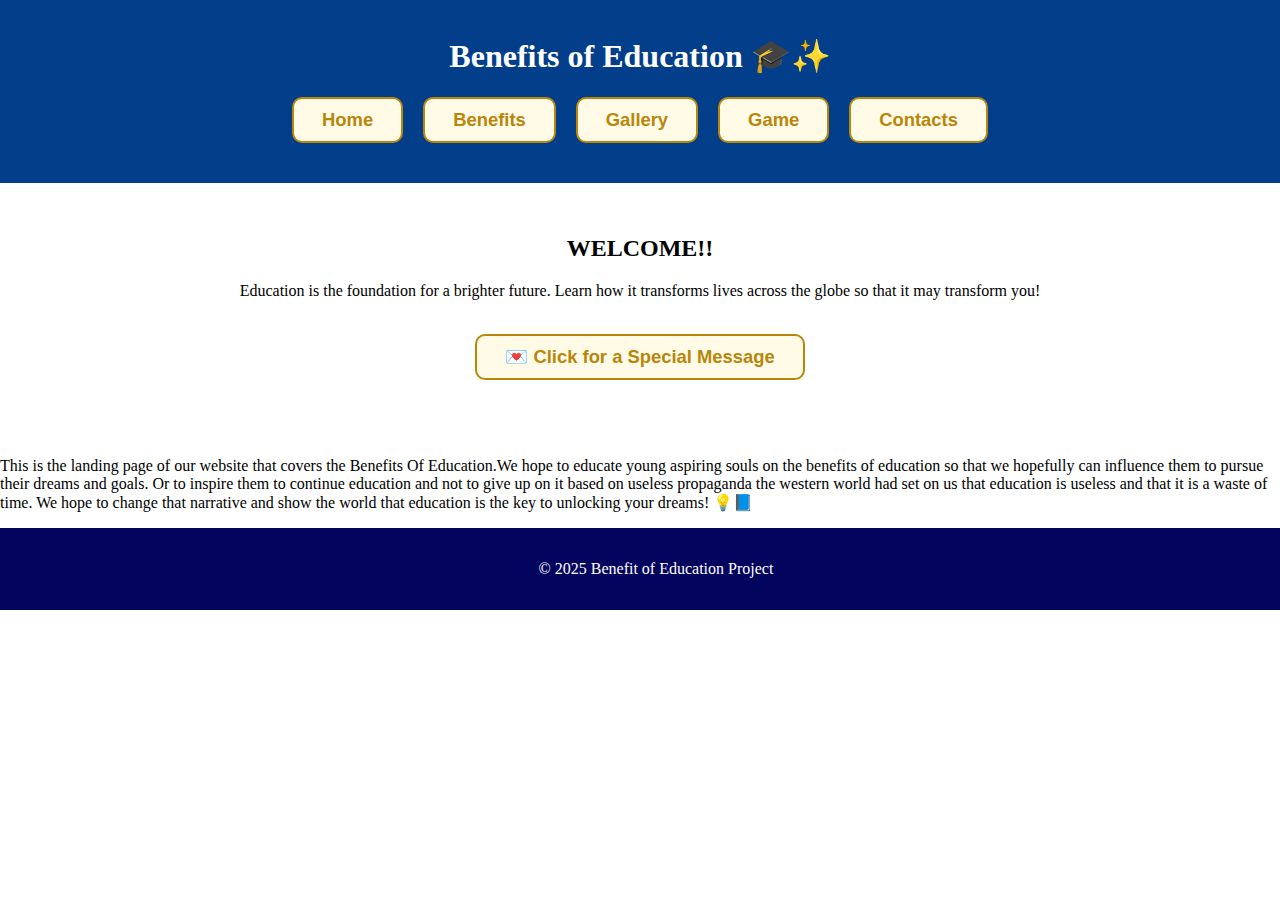
<file: index.html>
<!DOCTYPE html>
<html lang="en">
<head>
  <meta charset="UTF-8" />
  <meta name="viewport" content="width=device-width, initial-scale=1.0"/>
  <title>Benefit of Education</title>
  <link rel="stylesheet" href="style.css">
</head>
<body>
  <header>
    <h1>Benefits of Education 🎓✨</h1>
    <nav class="main-nav">
      <button class="nav-btn" onclick="window.location.href='index.html'">Home</button>
      <button class="nav-btn" onclick="window.location.href='benefits.html'">Benefits</button>
      <button class="nav-btn" onclick="window.location.href='gallery.html'">Gallery</button>
      <button class="nav-btn" onclick="window.location.href='game.html'">Game</button>
      <button class="nav-btn" onclick="window.location.href='contacts.html'">Contacts</button>
    </nav>
  </header>

  <main>
    <section>
      <h2>WELCOME!!</h2>
      <p>Education is the foundation for a brighter future. Learn how it transforms lives across the globe so that it may transform you!</p>
      <button class="greeting-btn" onclick="showGreeting()">💌 Click for a Special Message</button>
      <p id="greeting" class="greeting-message"></p>
    </section>
  </main>
  <section></section>
  <p> This is the landing page of our website that covers the Benefits Of Education.We hope to educate young aspiring souls on the benefits of education so that
    we hopefully can influence them to pursue their dreams and goals. Or to inspire them to continue education and not to give up on it based on useless propaganda the western world had set on us
    that education is useless and that it is a waste of time. We hope to change that narrative and show the world that education is the key to unlocking your dreams! 💡📘
  </p>
</body>
</section>
  <footer>
    <p>&copy; 2025 Benefit of Education Project</p>
  </footer>

  <script>
    function showGreeting() {
      document.getElementById('greeting').textContent = 'Thank you for being here, You Matter!';
    }
  </script>
  <script src="script.js"></script>
</body>
</html>
</file>
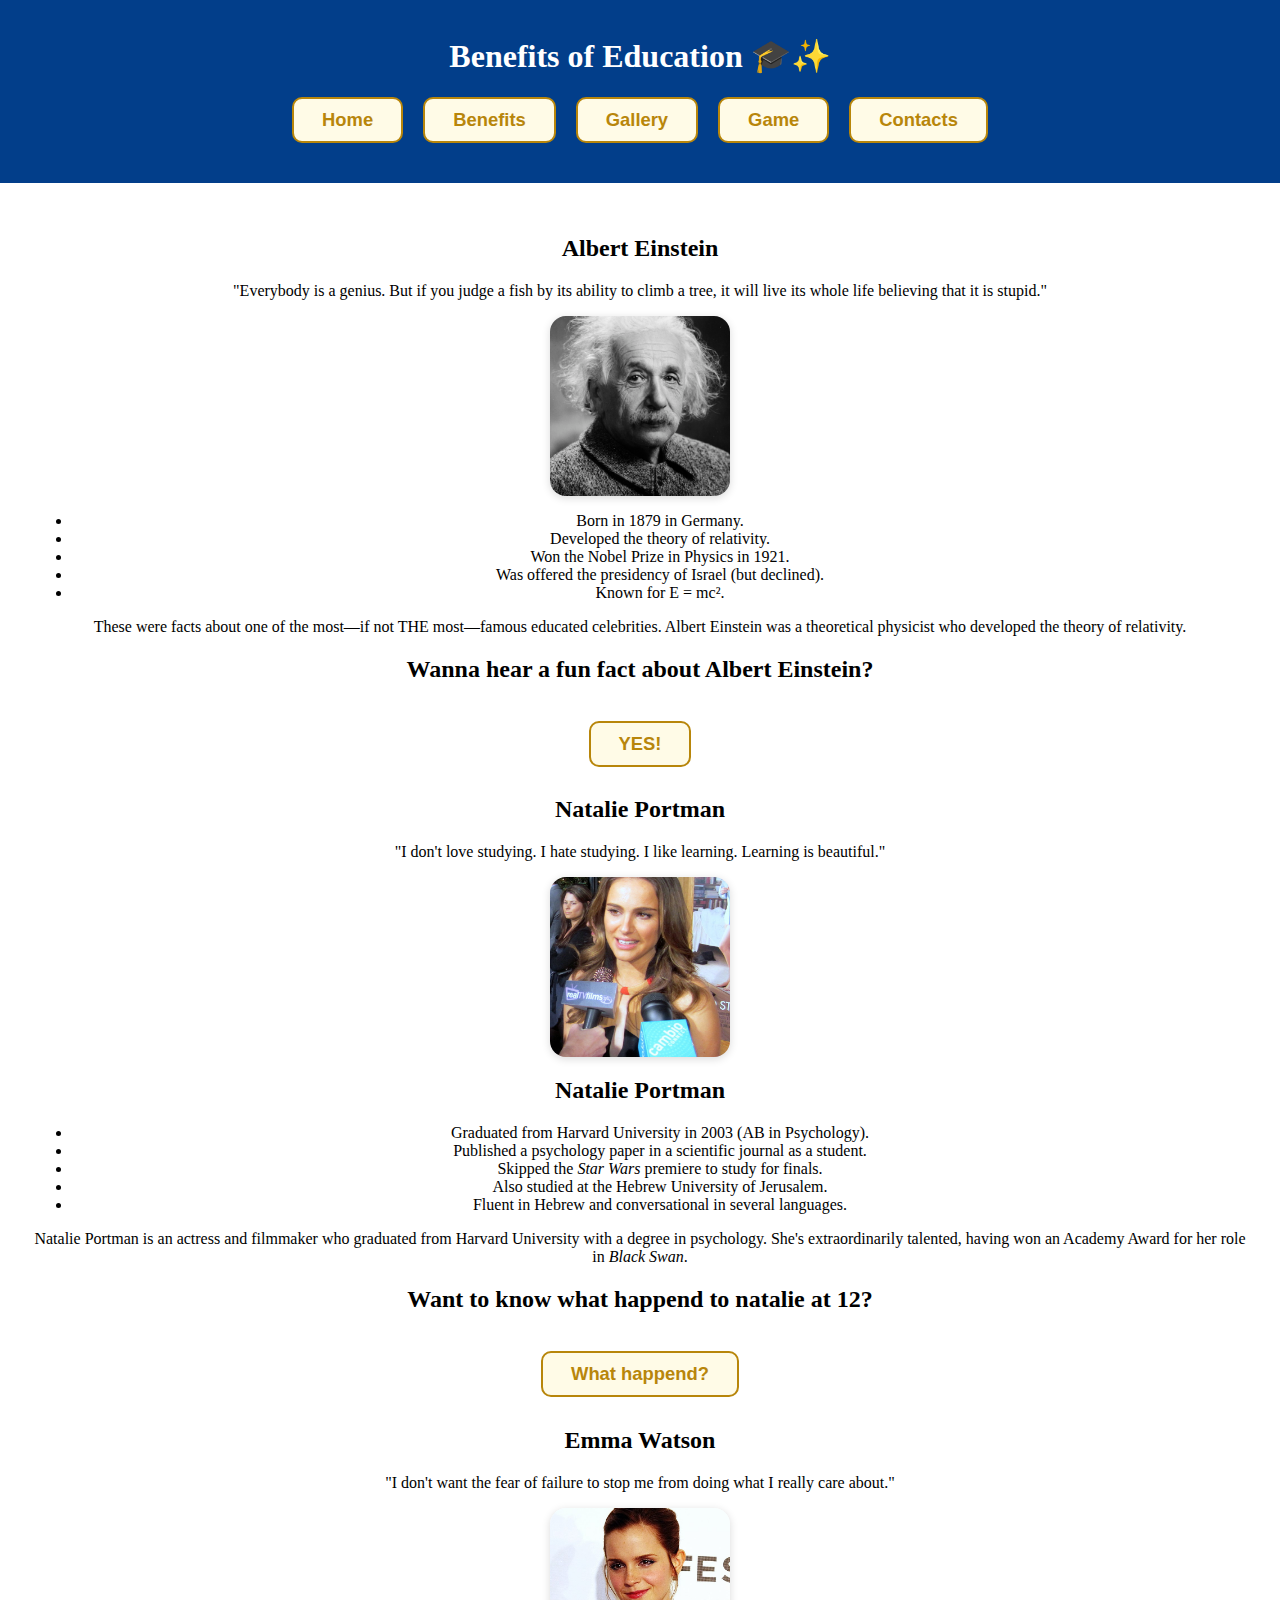
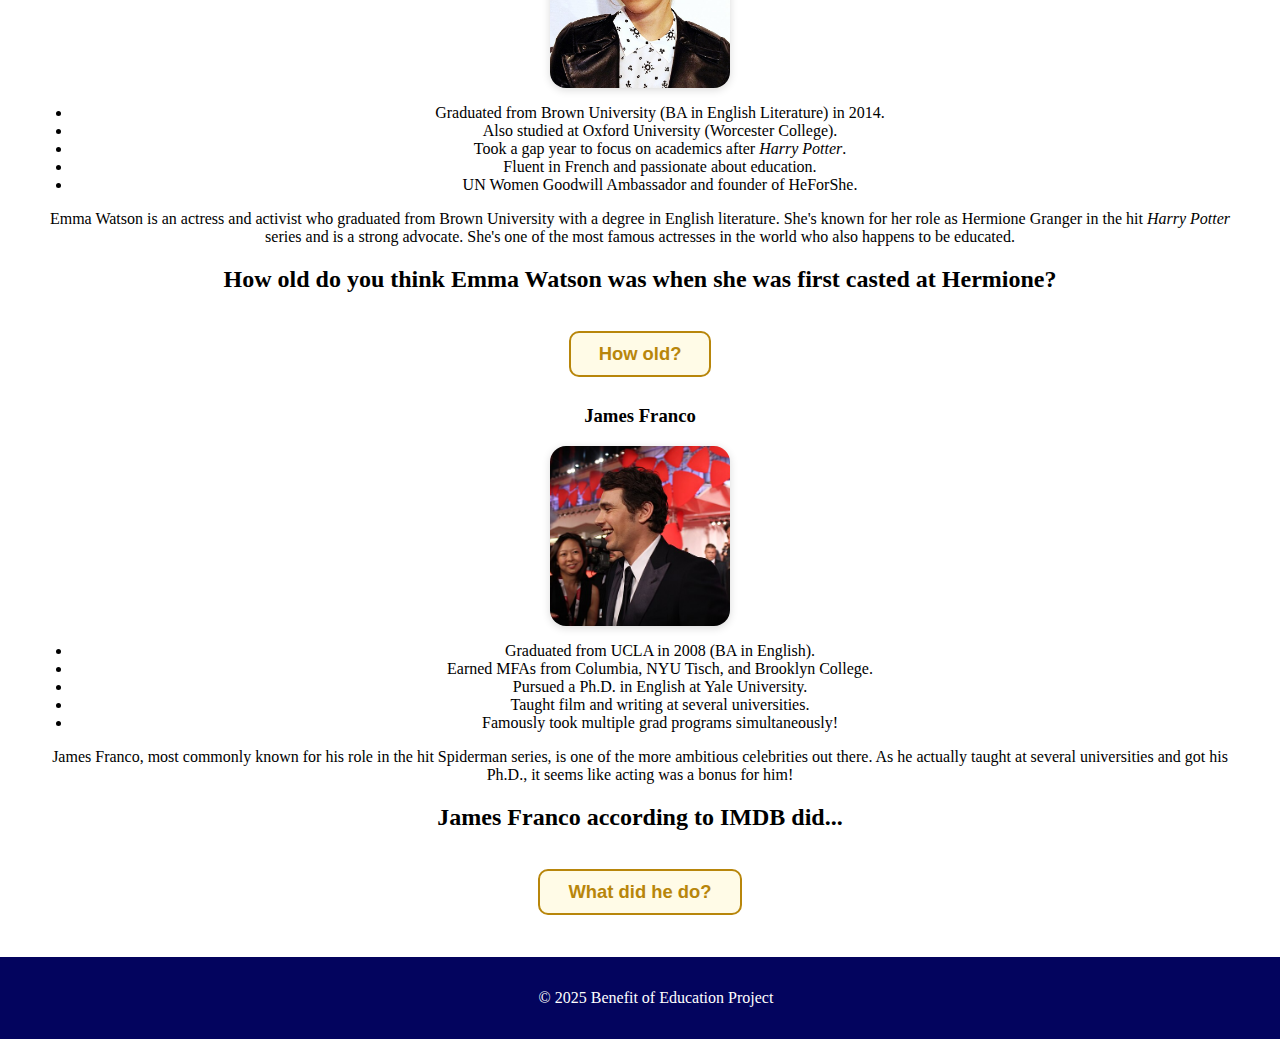
<file: benefits.html>
<!DOCTYPE html>
<html lang="en">
<head>
  <meta charset="UTF-8" />
  <meta name="viewport" content="width=device-width, initial-scale=1.0"/>
  <title>Benefits of Education</title>
  <link rel="stylesheet" href="style.css" />
</head>
<body>
  <header>
    <h1>Benefits of Education 🎓✨</h1>
    <nav class="main-nav">
      <button class="nav-btn" onclick="window.location.href='index.html'">Home</button>
      <button class="nav-btn" onclick="window.location.href='benefits.html'">Benefits</button>
      <button class="nav-btn" onclick="window.location.href='gallery.html'">Gallery</button>
      <button class="nav-btn" onclick="window.location.href='game.html'">Game</button>
      <button class="nav-btn" onclick="window.location.href='contacts.html'">Contacts</button>
    </nav>
  </header>

  <main>
    <section>
      <h2>Albert Einstein</h2>
      <blockquote>
        "Everybody is a genius. But if you judge a fish by its ability to climb a tree, it will live its whole life believing that it is stupid."
      </blockquote>
      <div class="einstein-card">
        <div class="celebrity-gallery">
          <img src="images/AlbertE.jpg" alt="Albert Einstein" onclick="enlargeImage(this)">
        </div>
        <div class="einstein-facts">
          <ul>
            <li>Born in 1879 in Germany.</li>
            <li>Developed the theory of relativity.</li>
            <li>Won the Nobel Prize in Physics in 1921.</li>
            <li>Was offered the presidency of Israel (but declined).</li>
            <li>Known for E = mc².</li>
          </ul>
        </div>
      </div>
      <p>These were facts about one of the most—if not THE most—famous educated celebrities. Albert Einstein was a theoretical physicist who developed the theory of relativity.</p>
      <h2 id="AlbertHeading">Wanna hear a fun fact about Albert Einstein?</h2>
      <button id="albertBtn" class="greeting-btn">YES!</button>
    </section>

    <section>
      <h2> Natalie Portman</h2>
      <blockquote>
        "I don't love studying. I hate studying. I like learning. Learning is beautiful."
      </blockquote>
      <!-- Natalie Portman Card -->
      <div class="portman-card">
        <div class="celebrity-gallery">
          <img src="images/Portman.jpg" alt="Natalie Portman" onclick="enlargeImage(this)">
        </div>
        <div class="portman-facts">
          <h2>Natalie Portman</h2>
          <ul>
            <li>Graduated from Harvard University in 2003 (AB in Psychology).</li>
            <li>Published a psychology paper in a scientific journal as a student.</li>
            <li>Skipped the <em>Star Wars</em> premiere to study for finals.</li>
            <li>Also studied at the Hebrew University of Jerusalem.</li>
            <li>Fluent in Hebrew and conversational in several languages.</li>
          </ul>
        </div>
      </div>
      <p>Natalie Portman is an actress and filmmaker who graduated from Harvard University with a degree in psychology. She's extraordinarily talented, having won an Academy Award for her role in <em>Black Swan</em>.</p>
      <h2 id="natalieHeading">Want to know what happend to natalie at 12?</h2>
      <button id="natalieBtn" class="greeting-btn">What happend?</button>
    </section>

    <section>
      <h2>Emma Watson</h2>
      <blockquote>
        "I don't want the fear of failure to stop me from doing what I really care about."
      </blockquote>
      <!-- Emma Watson Card -->  
      <div class="watson-card">
        <div class="celebrity-gallery">
          <img src="images/EmmaWatson.jpg" alt="Emma Watson" onclick="enlargeImage(this)">
        </div>
        <div class="watson-facts">
          <ul>
            <li>Graduated from Brown University (BA in English Literature) in 2014.</li>
            <li>Also studied at Oxford University (Worcester College).</li>
            <li>Took a gap year to focus on academics after <em>Harry Potter</em>.</li>
            <li>Fluent in French and passionate about education.</li>
            <li>UN Women Goodwill Ambassador and founder of HeForShe.</li>
          </ul>
        </div>
      </div>
      <p>Emma Watson is an actress and activist who graduated from Brown University with a degree in English literature. She's known for her role as Hermione Granger in the hit <em>Harry Potter</em> series and is a strong advocate. She's one of the most famous actresses in the world who also happens to be educated.</p>
      <h2 id="emmaHeading"> How old do you think Emma Watson was when she was first casted at Hermione?</h2>
      <button id="emmaBtn" class="greeting-btn">How old?</button>
    </section>

    <section>
      <h3> James Franco</h3>
      <!-- James Franco Card -->
      <div class="franco-card">
        <div class="celebrity-gallery">
          <img src="images/JamesFranco.jpg" alt="James Franco" onclick="enlargeImage(this)">
        </div>
        <div class="franco-facts">
          <ul>
            <li>Graduated from UCLA in 2008 (BA in English).</li>
            <li>Earned MFAs from Columbia, NYU Tisch, and Brooklyn College.</li>
            <li>Pursued a Ph.D. in English at Yale University.</li>
            <li>Taught film and writing at several universities.</li>
            <li>Famously took multiple grad programs simultaneously!</li>
          </ul>
        </div>
      </div>
      <p>James Franco, most commonly known for his role in the hit Spiderman series, is one of the more ambitious celebrities out there. As he actually taught at several universities and got his Ph.D., it seems like acting was a bonus for him!</p>
      <h2 id="francoHeading">James Franco according to IMDB did...</h2>
      <button id="francoBtn" class="greeting-btn">What did he do?</button>
    </section>
  </main>

  <footer>
    <p>&copy; 2025 Benefit of Education Project</p>
  </footer>
  <script src="script.js"></script>

<!-- HTML -->
</file>
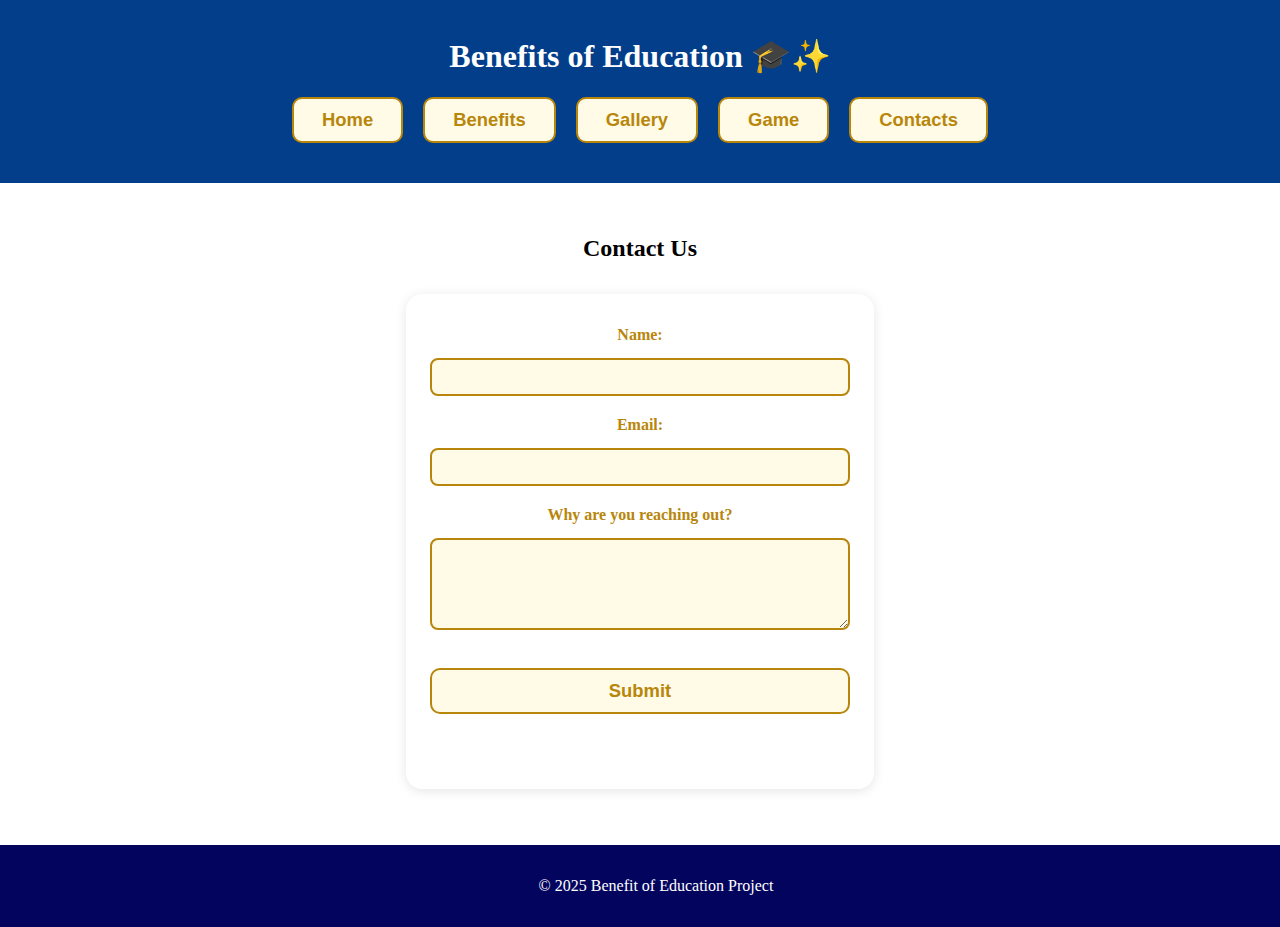
<file: contacts.html>
<!DOCTYPE html>
<html lang="en">
<head>
  <meta charset="UTF-8" />
  <meta name="viewport" content="width=device-width, initial-scale=1.0"/>
  <title>Contact Us - Benefits of Education</title>
  <link rel="stylesheet" href="style.css" />
</head>
<body>
  <header>
    <h1>Benefits of Education 🎓✨</h1>
    <nav class="main-nav">
      <button class="nav-btn" onclick="window.location.href='index.html'">Home</button>
      <button class="nav-btn" onclick="window.location.href='benefits.html'">Benefits</button>
      <button class="nav-btn" onclick="window.location.href='gallery.html'">Gallery</button>
      <button class="nav-btn" onclick="window.location.href='game.html'">Game</button>
      <button class="nav-btn" onclick="window.location.href='contacts.html'">Contacts</button>
    </nav>
  </header>

  <main>
    <h2>Contact Us</h2>
    <form class="contact-form" id="contactForm">
      <label for="name">Name:</label>
      <input type="text" id="name" name="name" required>

      <label for="email">Email:</label>
      <input type="email" id="email" name="email" required>

      <label for="message">Why are you reaching out?</label>
      <textarea id="message" name="message" rows="4" required></textarea>

      <button type="submit" class="greeting-btn">Submit</button>
      <p id="formResult" class="greeting-message"></p>
    </form>
  </main>

  <footer>
    <p>&copy; 2025 Benefit of Education Project</p>
  </footer>
  <script>
    document.getElementById('contactForm').onsubmit = function(e) {
      e.preventDefault();
      document.getElementById('formResult').textContent = 'Thank you for reaching out! We appreciate your message.';
      this.reset();
    };
  </script>
</body>
</html>
</file>
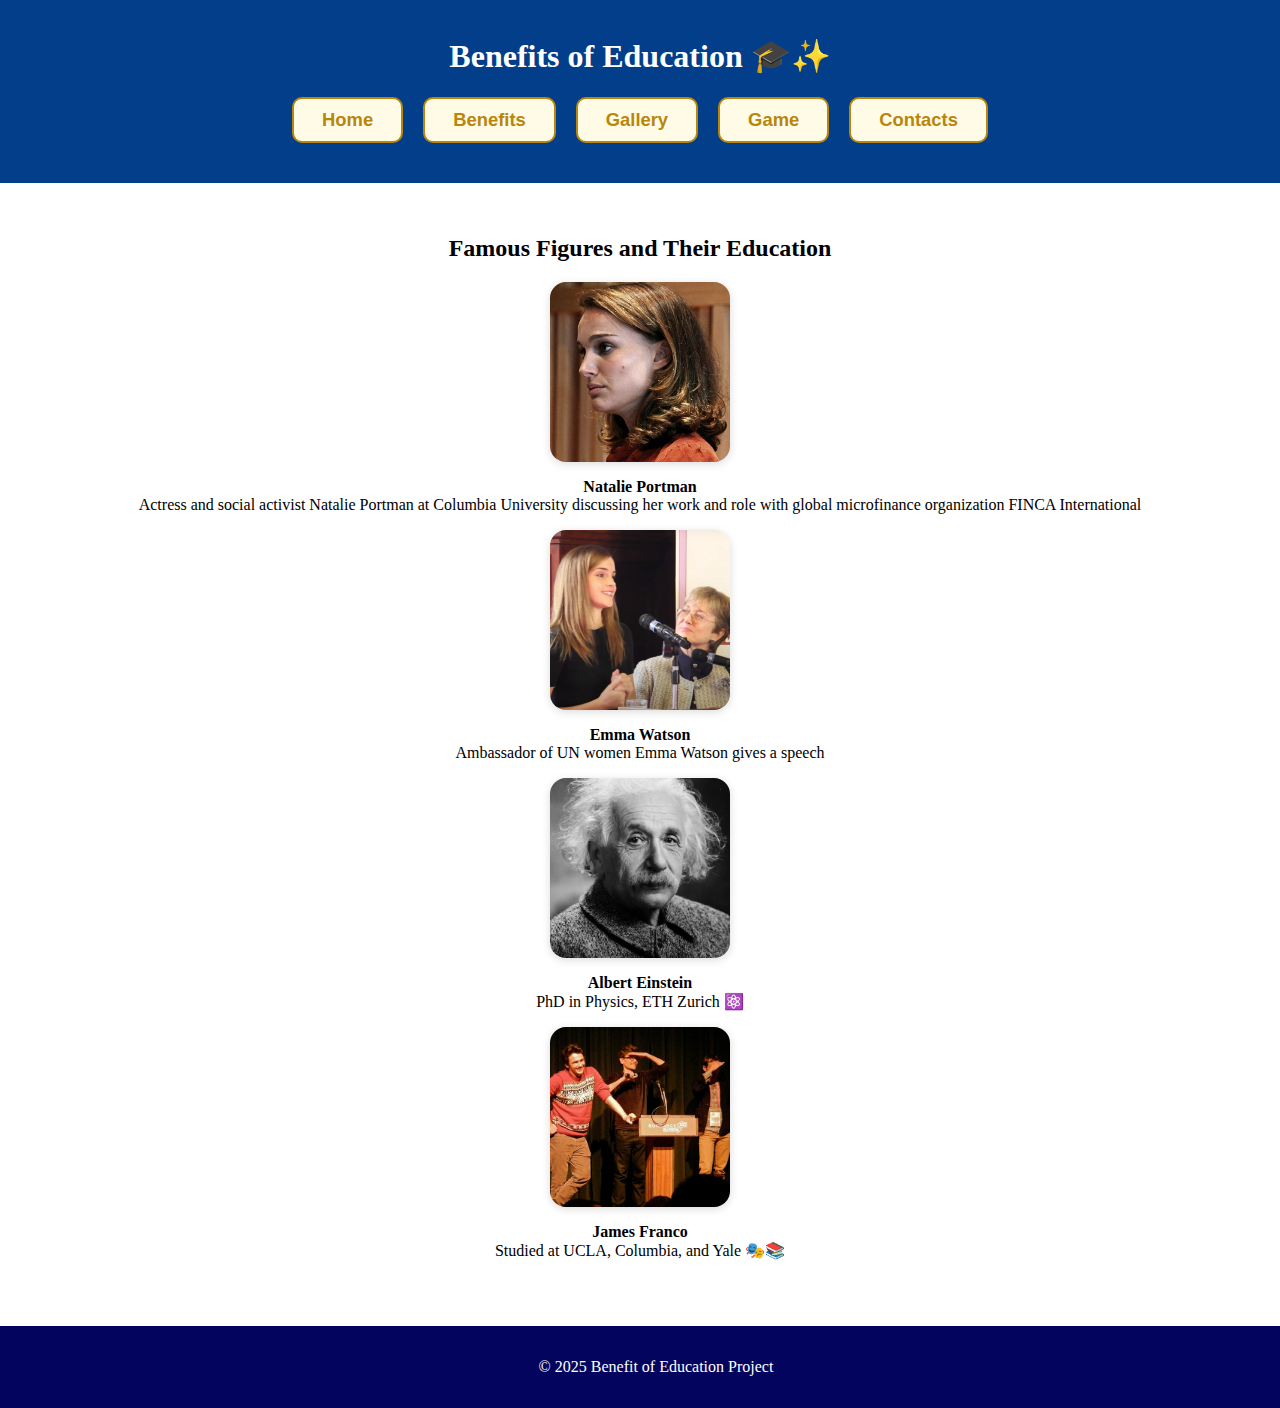
<file: gallery.html>
<!DOCTYPE html>
<html lang="en">
<head>
  <meta charset="UTF-8" />
  <meta name="viewport" content="width=device-width, initial-scale=1.0"/>
  <title>Gallery - Benefits of Education</title>
  <link rel="stylesheet" href="style.css" />
</head>
<body>
  <header>
    <h1>Benefits of Education 🎓✨</h1>
    <nav class="main-nav">
      <button class="nav-btn" onclick="window.location.href='index.html'">Home</button>
      <button class="nav-btn" onclick="window.location.href='benefits.html'">Benefits</button>
      <button class="nav-btn" onclick="window.location.href='gallery.html'">Gallery</button>
      <button class="nav-btn" onclick="window.location.href='game.html'">Game</button>
      <button class="nav-btn" onclick="window.location.href='contacts.html'">Contacts</button>
    </nav>
  </header>

  <main>
    <h2>Famous Figures and Their Education</h2>
    <div class="celebrity-gallery">
      <div class="celebrity-item">
        <img src="images/Natalie_Portman_at_Columbia_University-2.jpg" alt="Natalie Portman" onclick="enlargeImage(this)">
        <p><strong>Natalie Portman</strong><br>Actress and social activist Natalie Portman at Columbia University discussing her work and role with global microfinance organization FINCA International</p>
      </div>
      <div class="celebrity-item">
        <img src="images/Emma_Watson_Uruguay_1.jpg" alt="Emma Watson" onclick="enlargeImage(this)">
        <p><strong>Emma Watson</strong><br>Ambassador of UN women Emma Watson gives a speech</p>
      </div>
      <div class="celebrity-item">
        <img src="images/AlbertE.jpg" alt="Albert Einstein" onclick="enlargeImage(this)">
        <p><strong>Albert Einstein</strong><br>PhD in Physics, ETH Zurich ⚛️</p>
      </div>
      <div class="celebrity-item">
        <img src="images/JamesFrancoE.jpg" alt="James Franco" onclick="enlargeImage(this)">
        <p><strong>James Franco</strong><br>Studied at UCLA, Columbia, and Yale 🎭📚</p>
      </div>
    </div>
    <div id="modal" class="modal" onclick="closeModal()">
      <img id="modal-img">
    </div>
  </main>

  <footer>
    <p>&copy; 2025 Benefit of Education Project</p>
  </footer>
  <script src="script.js"></script>
</body>
</html>
</file>
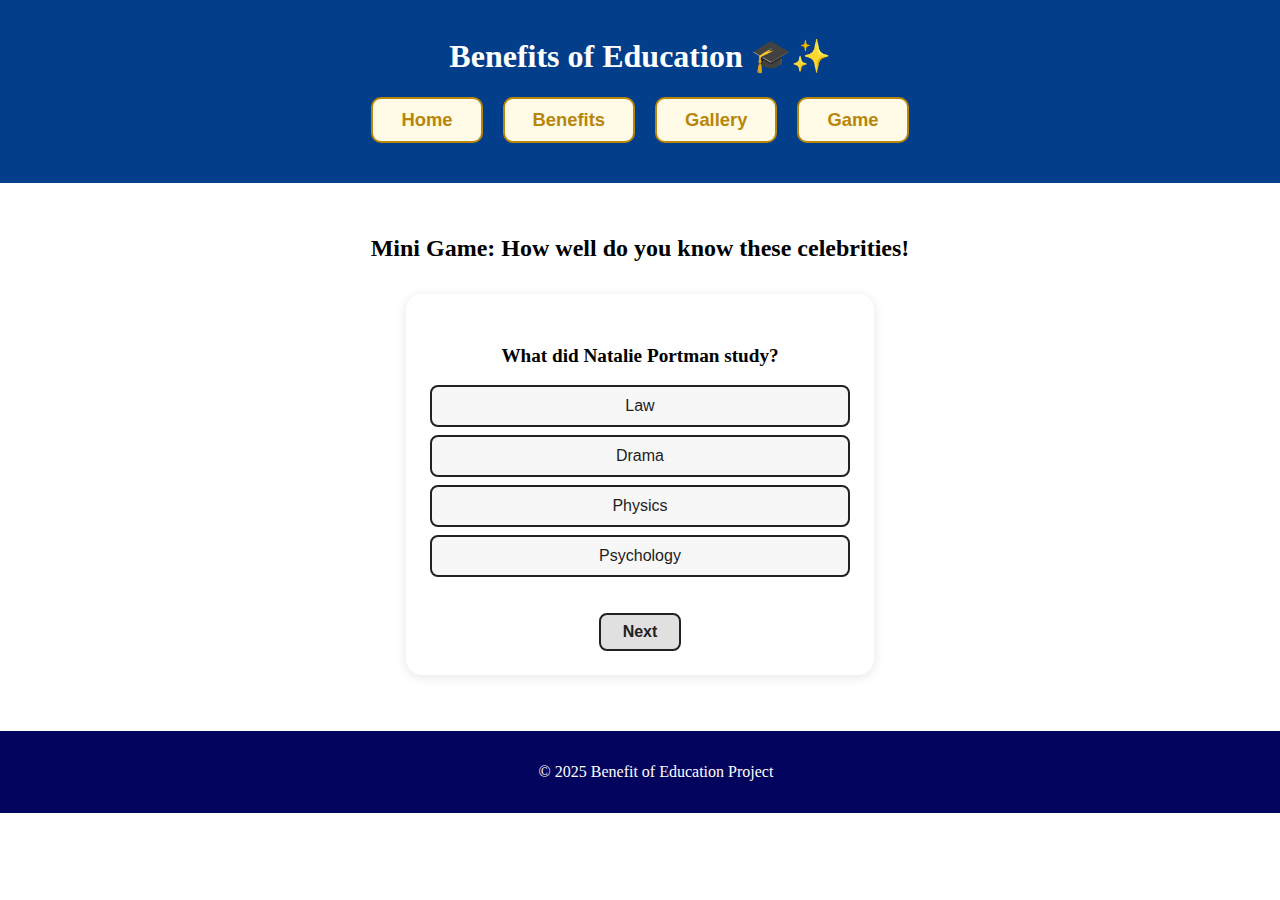
<file: game.html>
<!DOCTYPE html>
<html lang="en">
<head>
  <meta charset="UTF-8" />
  <meta name="viewport" content="width=device-width, initial-scale=1.0"/>
  <title>Game - Benefits of Education</title>
  <link rel="stylesheet" href="style.css" />
</head>
<body>
  <header>
    <h1>Benefits of Education 🎓✨</h1>
    <nav class="main-nav">
      <button class="nav-btn" onclick="window.location.href='index.html'">Home</button>
      <button class="nav-btn" onclick="window.location.href='benefits.html'">Benefits</button>
      <button class="nav-btn" onclick="window.location.href='gallery.html'">Gallery</button>
      <button class="nav-btn" onclick="window.location.href='game.html'">Game</button>
    </nav>
  </header>

  <main>
    <h2>Mini Game: How well do you know these celebrities!</h2>
    <div id="quiz-container">
      <p id="question"></p>
      <div id="answers"></div>
      <p id="result"></p>
      <button onclick="loadQuestion()">Next</button>
    </div>
  </main>

  <footer>
    <p>&copy; 2025 Benefit of Education Project</p>
  </footer>
  <script src="script.js"></script>
</body>
</html>
</file>
<file: style.css>
/* Contact Form Styling */
.contact-form {
  background: #fff;
  border-radius: 16px;
  box-shadow: 0 2px 12px rgba(0,0,0,0.10);
  max-width: 420px;
  margin: 32px auto 24px auto;
  padding: 32px 24px 24px 24px;
  display: flex;
  flex-direction: column;
  gap: 12px;
}
.contact-form label {
  font-weight: 600;
  color: #b8860b;
  margin-bottom: 2px;
}
.contact-form input,
.contact-form textarea {
  border: 2px solid #b8860b;
  border-radius: 8px;
  padding: 8px 10px;
  font-size: 1rem;
  font-family: 'Segoe UI', Arial, sans-serif;
  margin-bottom: 8px;
  background: #fffbe7;
  color: #222;
}
.contact-form input:focus,
.contact-form textarea:focus {
  outline: none;
  border-color: #222;
}
/* Greeting Button and Message Styling */
.greeting-btn {
  background: #fffbe7;
  color: #b8860b;
  border: 2px solid #b8860b;
  border-radius: 10px;
  padding: 10px 28px;
  font-size: 1.15rem;
  font-family: 'Segoe UI', Arial, sans-serif;
  font-weight: 600;
  margin: 18px 0 10px 0;
  cursor: pointer;
  transition: background 0.2s, color 0.2s;
}
.greeting-btn:hover {
  background: #b8860b;
  color: #fffbe7;
}
.greeting-message {
  font-size: 1.2rem;
  color: #b8860b;
  font-weight: 600;
  margin-top: 10px;
  letter-spacing: 0.5px;
}
/* Quiz Styling for game.html */
#quiz-container {
  background: #fff;
  border-radius: 16px;
  box-shadow: 0 2px 12px rgba(0,0,0,0.10);
  max-width: 420px;
  margin: 32px auto 24px auto;
  padding: 32px 24px 24px 24px;
  text-align: center;
}
#quiz-container p#question {
  font-size: 1.2rem;
  font-weight: 600;
  margin-bottom: 18px;
}
#quiz-container #answers button {
  display: block;
  width: 100%;
  margin: 8px 0;
  padding: 10px 0;
  font-size: 1rem;
  border-radius: 8px;
  border: 2px solid #222;
  background: #f7f7f7;
  color: #222;
  cursor: pointer;
  transition: background 0.2s, color 0.2s;
}
#quiz-container #answers button:hover {
  background: #222;
  color: #fff;
}
#quiz-container #result {
  font-size: 1.1rem;
  margin-top: 16px;
  font-weight: 500;
}
#quiz-container button[onclick*='loadQuestion'] {
  margin-top: 18px;
  background: #e0e0e0;
  color: #222;
  border: 2px solid #222;
  border-radius: 8px;
  padding: 8px 22px;
  font-size: 1rem;
  font-family: 'Segoe UI', Arial, sans-serif;
  font-weight: 600;
  cursor: pointer;
  transition: background 0.2s, color 0.2s;
}
#quiz-container button[onclick*='loadQuestion']:hover {
  background: #222;
  color: #fff;
}
/* Navigation Button Styling */
.main-nav {
  display: flex;
  gap: 12px;
  justify-content: center;
  margin: 18px 0 24px 0;
}
.nav-btn {
  background: #fffbe7;
  color: #b8860b;
  border: 2px solid #b8860b;
  border-radius: 10px;
  padding: 10px 28px;
  font-size: 1.15rem;
  font-family: 'Segoe UI', Arial, sans-serif;
  font-weight: 600;
  margin: 0 4px;
  cursor: pointer;
  transition: background 0.2s, color 0.2s;
}
.nav-btn:hover {
  background: #b8860b;
  color: #fffbe7;
}
/* Celebrity Gallery Image Styling */
.celebrity-gallery img {
  width: 180px;
  height: 180px;
  object-fit: cover;
  border-radius: 16px;
  box-shadow: 0 2px 8px rgba(0,0,0,0.15);
  margin: 10px auto;
  display: block;
  background: #fff;
}
body {
  font-family: "Comic Sans MS", "Comic Sans", cursive;
  margin: 0;
  padding: 0;
}

header {
  background-color: #023e8a;
  color: white;
  padding: 1rem;
  text-align: center;
}

nav ul {
  list-style: none;
  display: flex;
  justify-content: center;
  padding: 0;
  margin: 1rem 0 0 0;
  flex-wrap: wrap;
}

nav li {
  margin: 0 1rem;
}

nav a {
  text-decoration: none;
  color: white;
  font-weight: bold;
}

main {
  padding: 2rem;
  text-align: center;
}

footer {
  background-color: #03045e;
  color: white;
  text-align: center;
  padding: 1rem;
  position: relative;
  bottom: 0;
  width: 100%;
}

@media (max-width: 600px) {
  nav ul {
    flex-direction: column;
  }
}
.card {
  max-width: 500px;
  border: 2px solid #ccc;
  border-radius: 16px;
  padding: 16px;
  margin: 20px auto;
  background-color: #f9f9f9;
  text-align: center;
  box-shadow: 0 4px 8px rgba(0,0,0,0.1);
}

.card img {
  width: 100%;
  height: auto;
  border-radius: 12px;
  margin-bottom: 12px;
}

.card h2 {
  margin-bottom: 10px;
  font-size: 1.5rem;
}

.card ul {
  text-align: left;
  padding-left: 20px;
  font-size: 1rem;
}
</file>
